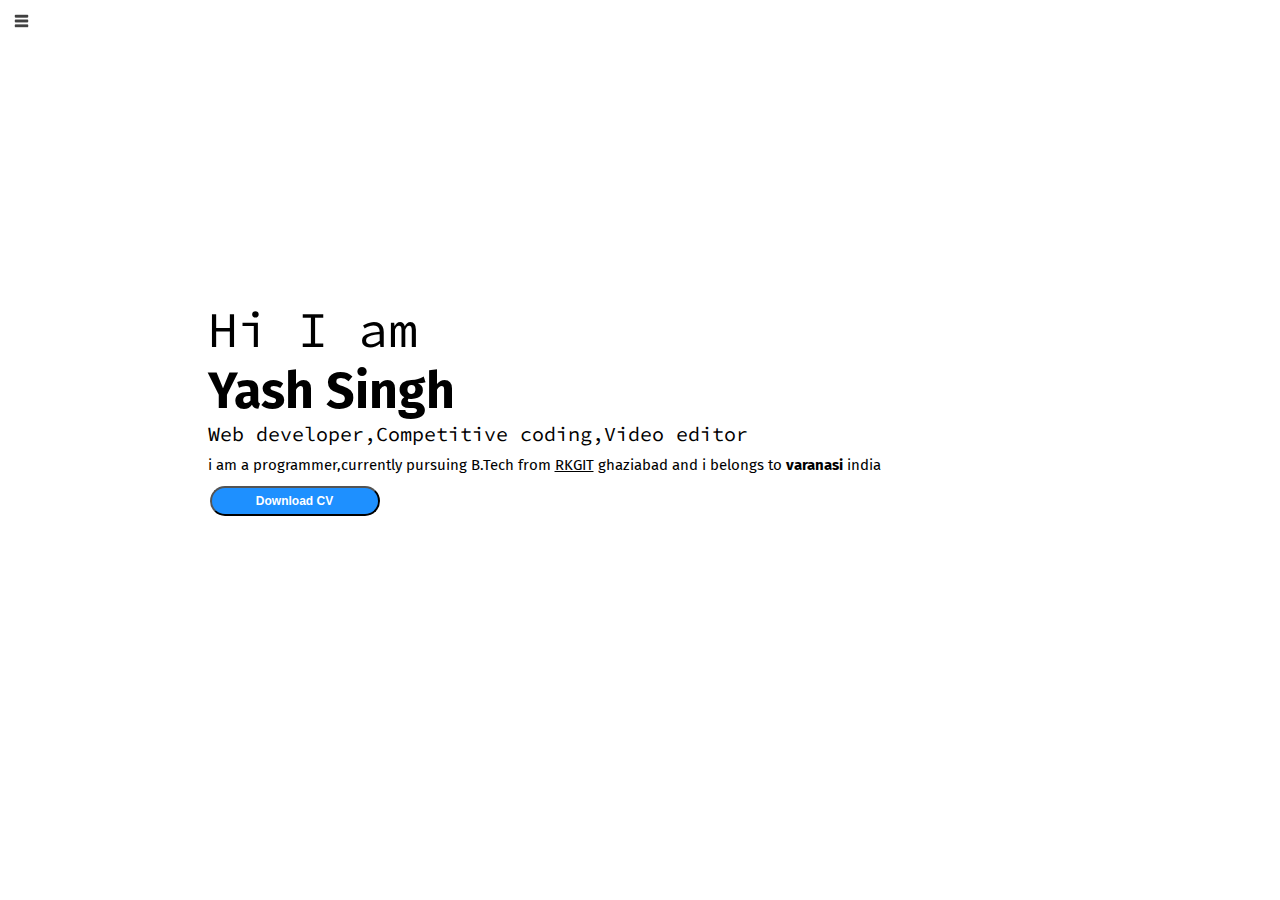
<file: projects/Basic portfolio/index.html>
<!DOCTYPE html>
<html lang="en">

<head>
    <meta charset="UTF-8">
    <meta http-equiv="X-UA-Compatible" content="IE=edge">
    <meta name="viewport" content="width=device-width, initial-scale=1.0">
    <title>yash portfolio</title>
    <link rel="stylesheet" href="style.css">
</head>

<body>
    <div class="container">
        <div class="sidebar sidebargo">
             <nav>
                <ul>
                    <li><a href="/">Home</a></li>
                    <li><a href="/intro.html">Intro</a></li>
                    <!-- <li><a href="/services.html">Services</a></li> -->
                    <li><a href="/blog.html">Blog</a></li>
                    <li><a href="/contact.html">Contact me</a></li>
                </ul>
            </nav>
        </div>
        <div class="main">
            <div class="hamburger">
                <img src="hamburg.png" alt="" class="ham" width="23px">
                <img src="cross.png" alt="" class="cross" width="23px">
            </div>
            <div class="infocontainer">
                <div class="devinfo">
                     <div class="hello">Hi I am</div>  
                     <div class="name">Yash Singh</div> 
                     <div class="about">Web developer,Competitive coding,Video editor</div>
                     <div class="moreabout">i am a programmer,currently pursuing B.Tech from <u>RKGIT</u> ghaziabad and i belongs to <b>varanasi</b> india</div>
                     <div class="buttons"></div>
                          <a href="cv.txt" target="_blank"><button class="cv">Download CV</button></a>
                </div>
                <div class="devpic">
                    <img src="yashpic.png" alt="yash pic">    
                </div>

            </div>
    </div>
    <script src="script.js"></script>
</body>

</html>
</file>
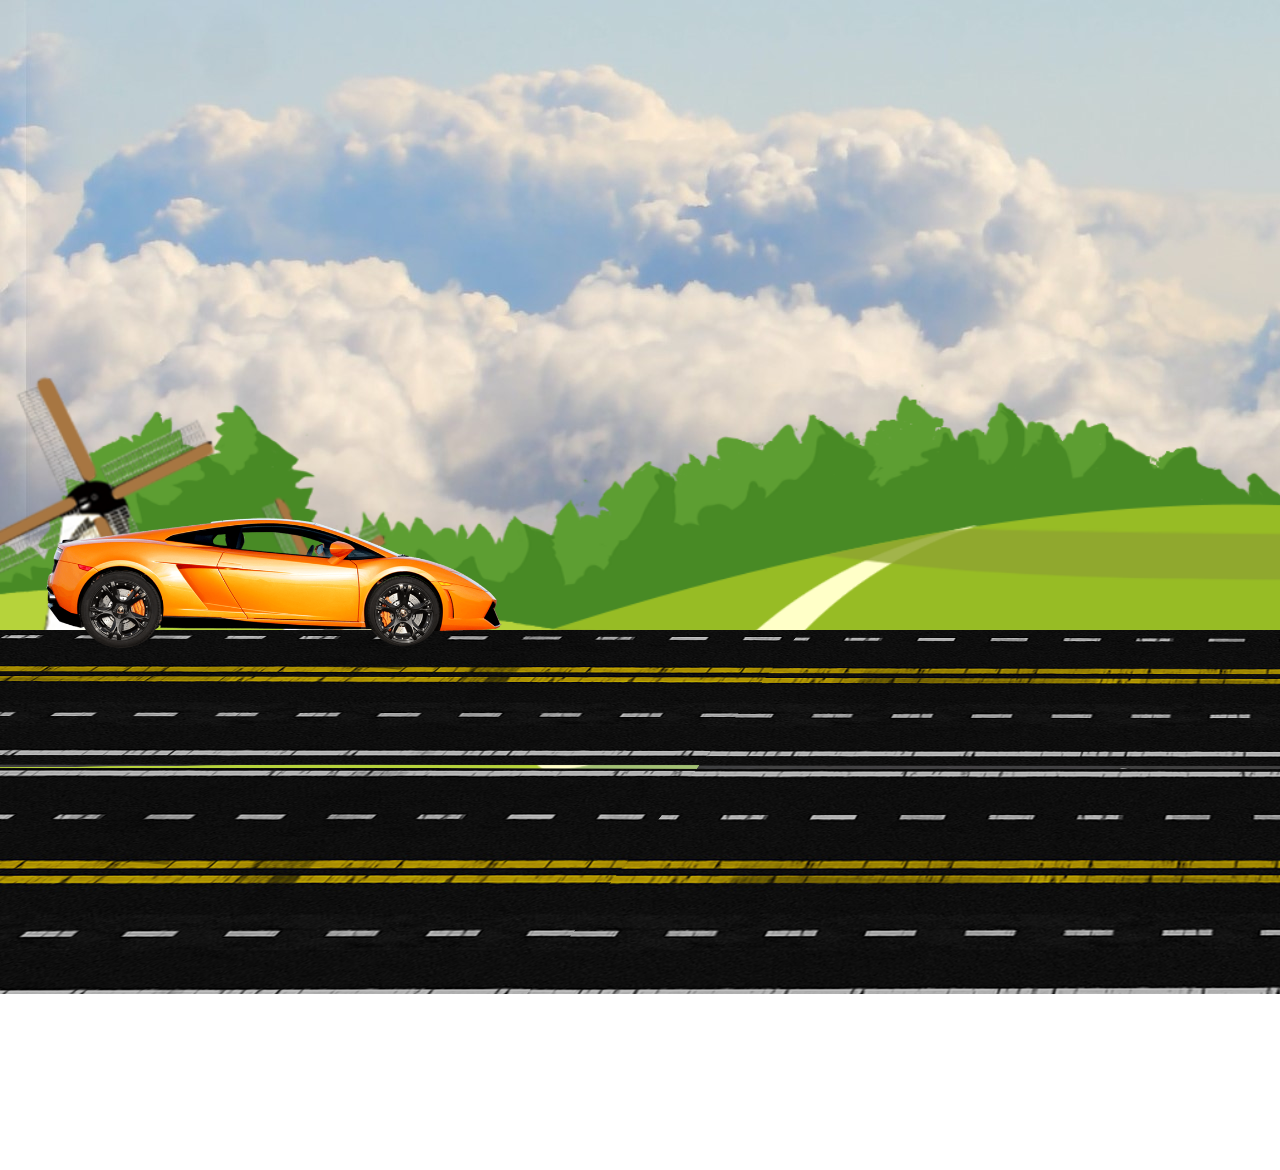
<file: projects/Car Aminated/index.html>
<!DOCTYPE html>
<html lang="en">
<head>
    <meta charset="UTF-8">
    <meta http-equiv="X-UA-Compatible" content="IE=edge">
    <meta name="viewport" content="width=device-width, initial-scale=1.0">
    <title>car animation</title>
    <link rel="stylesheet" href="style.css">
    <script src="script.js"></script>
</head>
<body>
    <div class="conatiner">
        <div class="sky">
            <div class="trees"></div>
            <div class="track"></div>
            <div class="car">
                <div class="wheel1">
                    <img src="car_wheel_left.png">
                </div>
                <div class="wheel2">
                    <img src="car_wheel_right.png">
                </div>
            </div>

        </div>
    </div>
</body>
</html>
</file>
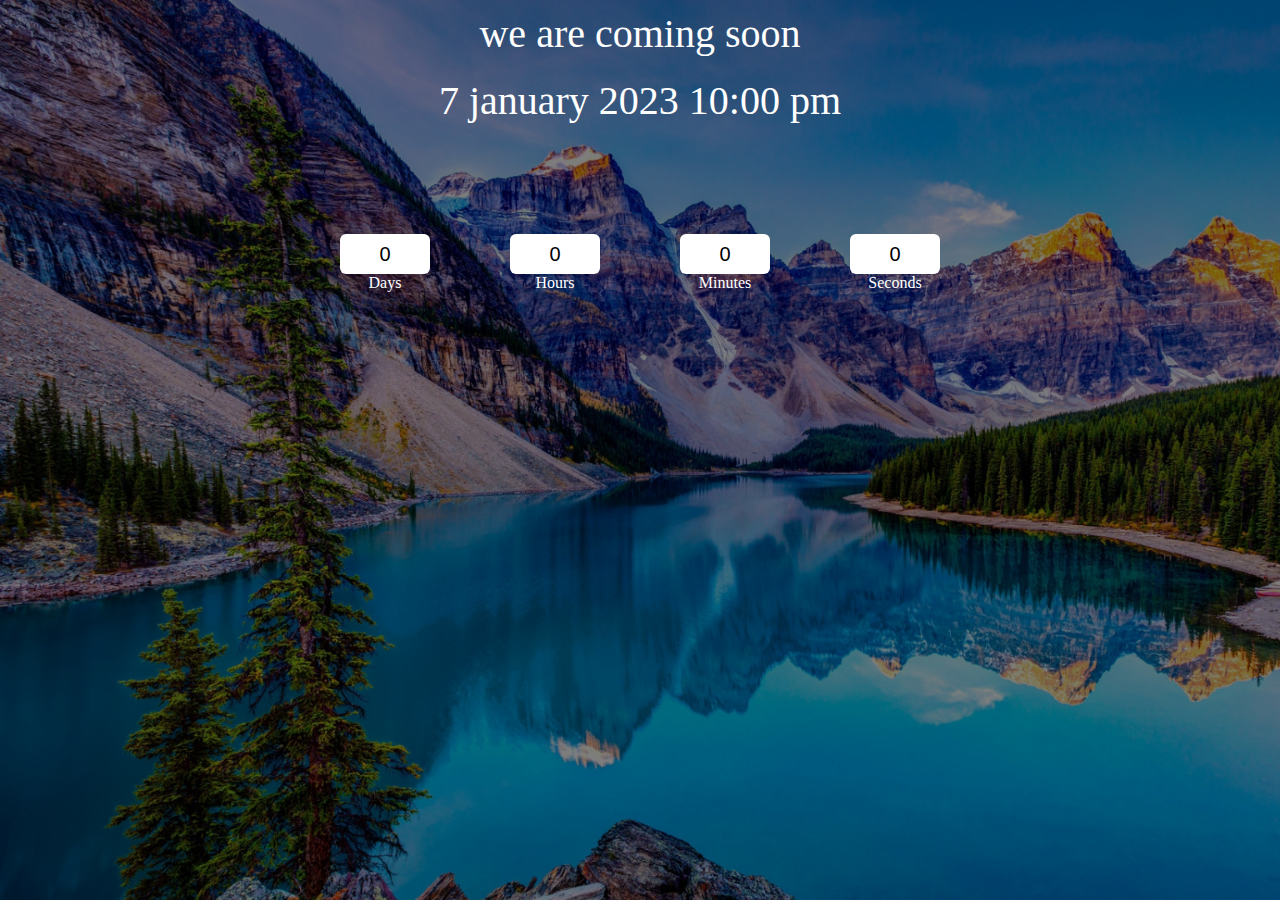
<file: projects/countdown timer/index.html>
<!DOCTYPE html>
<html lang="en">
<head>
    <meta charset="UTF-8">
    <meta http-equiv="X-UA-Compatible" content="IE=edge">
    <meta name="viewport" content="width=device-width, initial-scale=1.0">
    <title>Document</title>
    <link rel="stylesheet" href="style.css">
</head>
<body>
    <div class="main">
        <div class="overlay">
            <div class="title">we are coming soon</div>
            <div class="title" id="enddate"></div>
            <div class="col">
                <div>
                    <input type="text" readonly  value="0">
                    <label for="">Days</label>       
                </div>
                <div>
 
                    <input type="text" readonly value="0">
                    <label for="">Hours</label>
                </div>
                <div>

                    <input type="text" readonly value="0">
                    <label for="">Minutes</label>
                </div>
                <div>

                    <input type="text" readonly value="0">
                    <label for="">Seconds</label>
                </div>
                
            </div>
        </div>
    </div>
    <script src="script.js">
        </script>
</body>
</html>
</file>
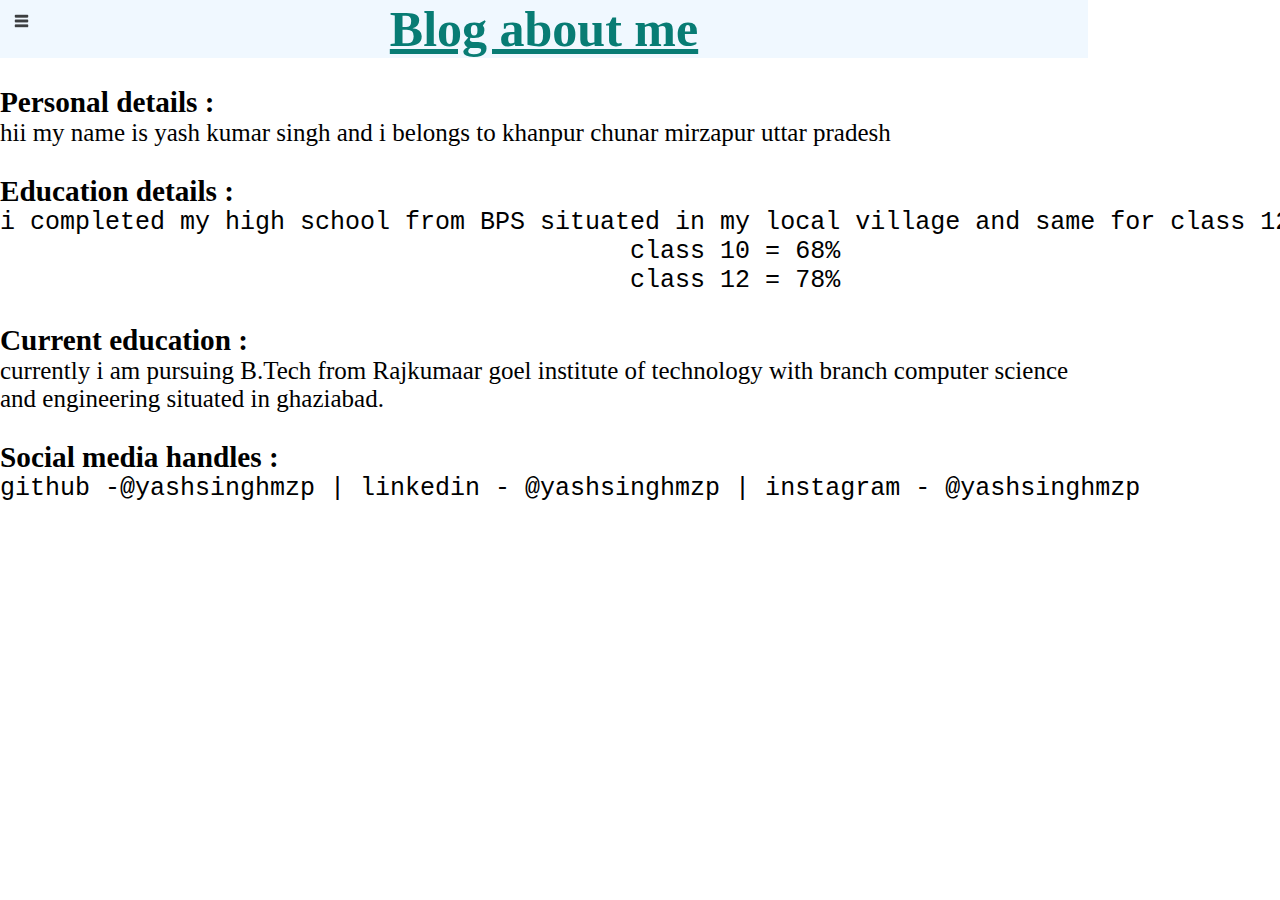
<file: projects/Basic portfolio/blog.html>
<!DOCTYPE html>
<html lang="en">

<head>
    <meta charset="UTF-8">
    <meta http-equiv="X-UA-Compatible" content="IE=edge">
    <meta name="viewport" content="width=device-width, initial-scale=1.0">
    <title>yash portfolio</title>
    <link rel="stylesheet" href="style.css">
   
</head>

<body>
    <div class="container">
        <div class="sidebar sidebargo">
            
            <nav>
                <ul>
                    <li><a href="/">Home</a></li>
                    <li><a href="/intro.html">Intro</a></li>
                    <li><a href="/services.html">Services</a></li>
                    <li><a href="/blog.html">Blog</a></li>
                    <li><a href="/contact.html">Contact me</a></li>
                </ul>
            </nav>
        </div>
        <div class="main">
            <div class="hamburger">
                <img src="hamburg.png" alt="" class="ham" width="23px">
                <img src="cross.png" alt="" class="cross" width="23px">
            </div>
            <div class="blockcontainer" style="font-size: 25px;">
                <h1 style="text-align: center; color: rgb(8, 124, 116); background-color: aliceblue;"><b><u>Blog about me</u></b></h1>
                <div class="blogitem"><br>
                    
                        <h3>Personal details : </h3>
                          <p>hii my name is yash kumar singh and i belongs to khanpur chunar mirzapur uttar pradesh</p>
                          <br>
                        <h3>Education details : </h3>  
                            <pre>i completed my high school from BPS situated in my local village and same for class 12
                                          class 10 = 68%
                                          class 12 = 78%
                                        </pre>
                        <h3>Current education : </h3>      
                            <p>currently i am pursuing B.Tech from Rajkumaar goel institute of technology with branch computer science and engineering 
                                situated in ghaziabad.
                            </p>   <br>
                        <h3>Social media handles : </h3>
                        <pre>github -@yashsinghmzp | linkedin - @yashsinghmzp | instagram - @yashsinghmzp </pre>
                             
                             
                             
                                 
                                          
                            
                   
                </div>
                                
    </div>
    <script src="script.js"></script>
</body>

</html>
</file>
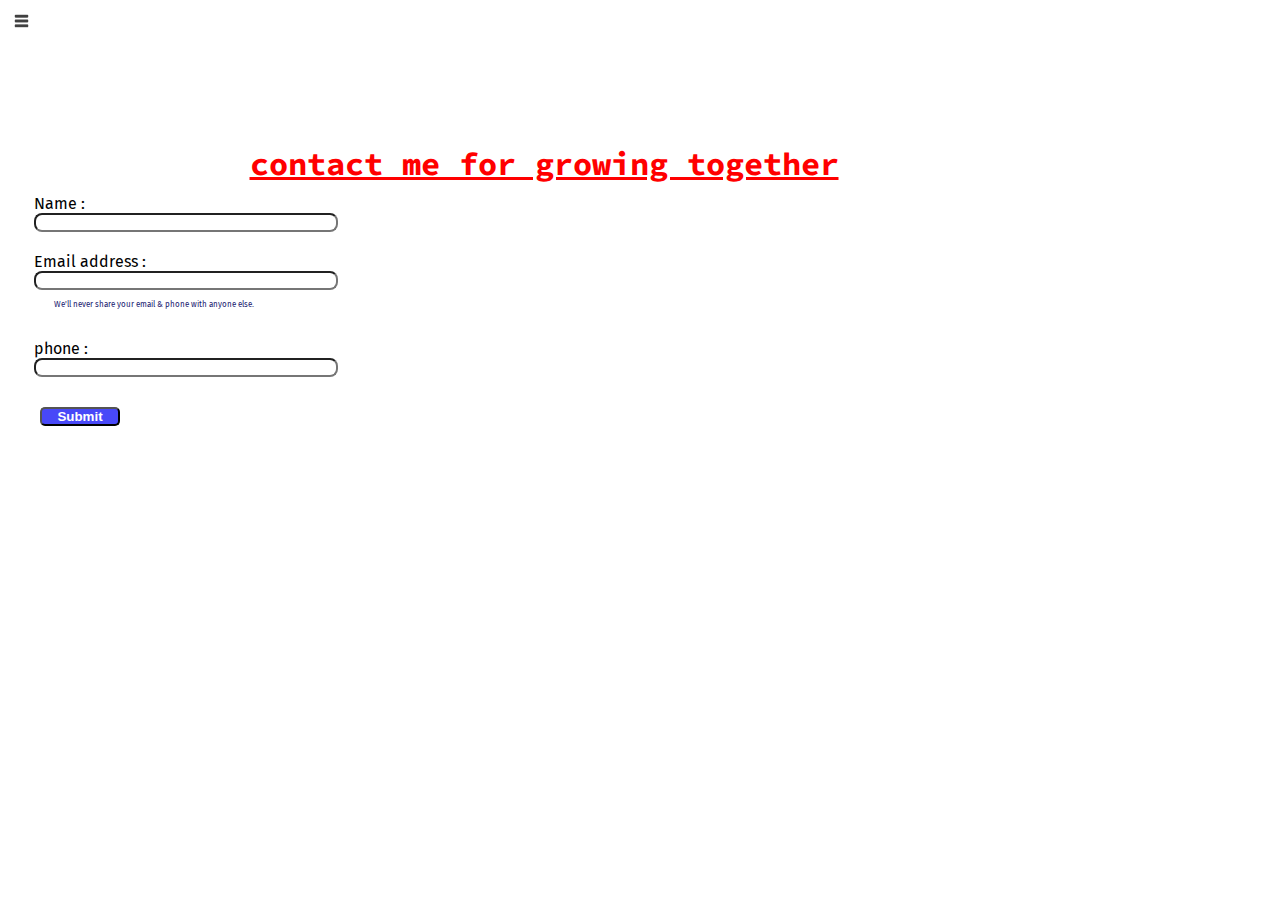
<file: projects/Basic portfolio/contact.html>
<!DOCTYPE html>
<html lang="en">

<head>
    <meta charset="UTF-8">
    <meta http-equiv="X-UA-Compatible" content="IE=edge">
    <meta name="viewport" content="width=device-width, initial-scale=1.0">
    <title>yash portfolio</title>
    <link rel="stylesheet" href="style.css">
</head>

<body>
    <div class="container">
        <div class="sidebar sidebargo">
            
            <nav>
                <ul>
                    <li><a href="/">Home</a></li>
                    <li><a href="/intro.html">Intro</a></li>
                    <li><a href="/services.html">Services</a></li>
                    <li><a href="/blog.html">Blog</a></li>
                    <li><a href="/contact.html">Contact me</a></li>
                </ul>
            </nav>
        </div>
        <div class="main">
            <div class="hamburger">
                <img src="hamburg.png" alt="" class="ham" width="23px">
                <img src="cross.png" alt="" class="cross" width="23px">
            </div>
            <div class="contactform">
                <h1><u>contact me for growing together</u></h1>
                <form>
                    <div>
                    Name : <input type="name" class="namebox">
                    </div>
                    <div class="mb-3">
                      <label for="clientemail" class="form-label">Email address : </label>
                      <input type="email" class="form-control" id="clientemail" aria-describedby="emailHelp">
                      <div id="message" class="form-text">We'll never share your email & phone with anyone else.</div>
                    </div>
                    <div class="mb-3">
                      <label for="clientphone" class="form-label">phone : </label>
                      <input type="phone" class="form-control" id="clientphone">
                    </div>
                   </div>
                   
                    <button type="submit" class="btn">Submit</button>
                    
                  </form>
            </div>
    </div>
    <script src="script.js"></script>
</body>

</html>
</file>
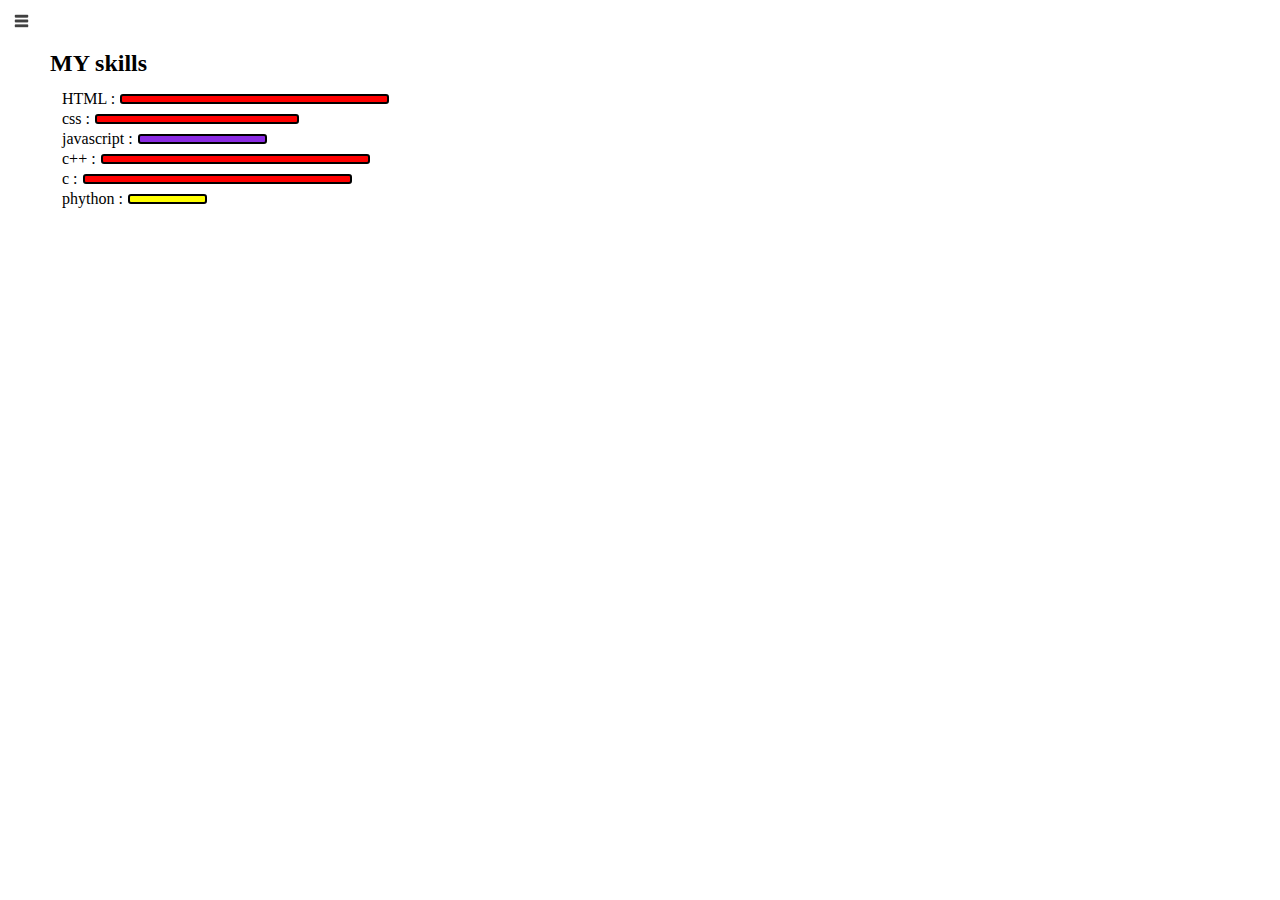
<file: projects/Basic portfolio/intro.html>
<!DOCTYPE html>
<html lang="en">

<head>
    <meta charset="UTF-8">
    <meta http-equiv="X-UA-Compatible" content="IE=edge">
    <meta name="viewport" content="width=device-width, initial-scale=1.0">
    <title>yash portfolio</title>
    <link rel="stylesheet" href="style.css">
</head>

<body>
    <div class="container">
        <div class="sidebar sidebargo">
            
            <nav>
                <ul>
                    <li><a href="/">Home</a></li>
                    <li><a href="/intro.html">Intro</a></li>
                    <li><a href="/services.html">Services</a></li>
                    <li><a href="/blog.html">Blog</a></li>
                    <li><a href="/contact.html">Contact me</a></li>
                </ul>
            </nav>
        </div>
        <div class="main">
            <div class="hamburger">
                <img src="hamburg.png" alt="" class="ham" width="23px">
                <img src="cross.png" alt="" class="cross" width="23px">
            </div>
                <div class="intro">
                    <h2>MY skills</h2>
                    <div class="skillcontainer">
                      <div class="skillitem" style="display: flex; align-items: center;"> HTML : <div class="skill hundred"></div></div>
                      <div class="skillitem" style="display: flex; align-items: center;"> css : <div class="skill t75"></div></div>
                       <div class="skillitem" style="display: flex; align-items: center;">javascript : <div class="skill fifty"></div></div>
                      <div class="skillitem" style="display: flex; align-items: center;"> c++ : <div class="skill hundred"></div></div>
                      <div class="skillitem" style="display: flex; align-items: center;"> c : <div class="skill hundred"></div></div>
                      <div class="skillitem" style="display: flex; align-items: center;"> phython : <div class="skill t5"></div></div>
                        
                      
                    </div>

            </div>
    </div>
    <script src="script.js"></script>
</body>

</html>
</file>
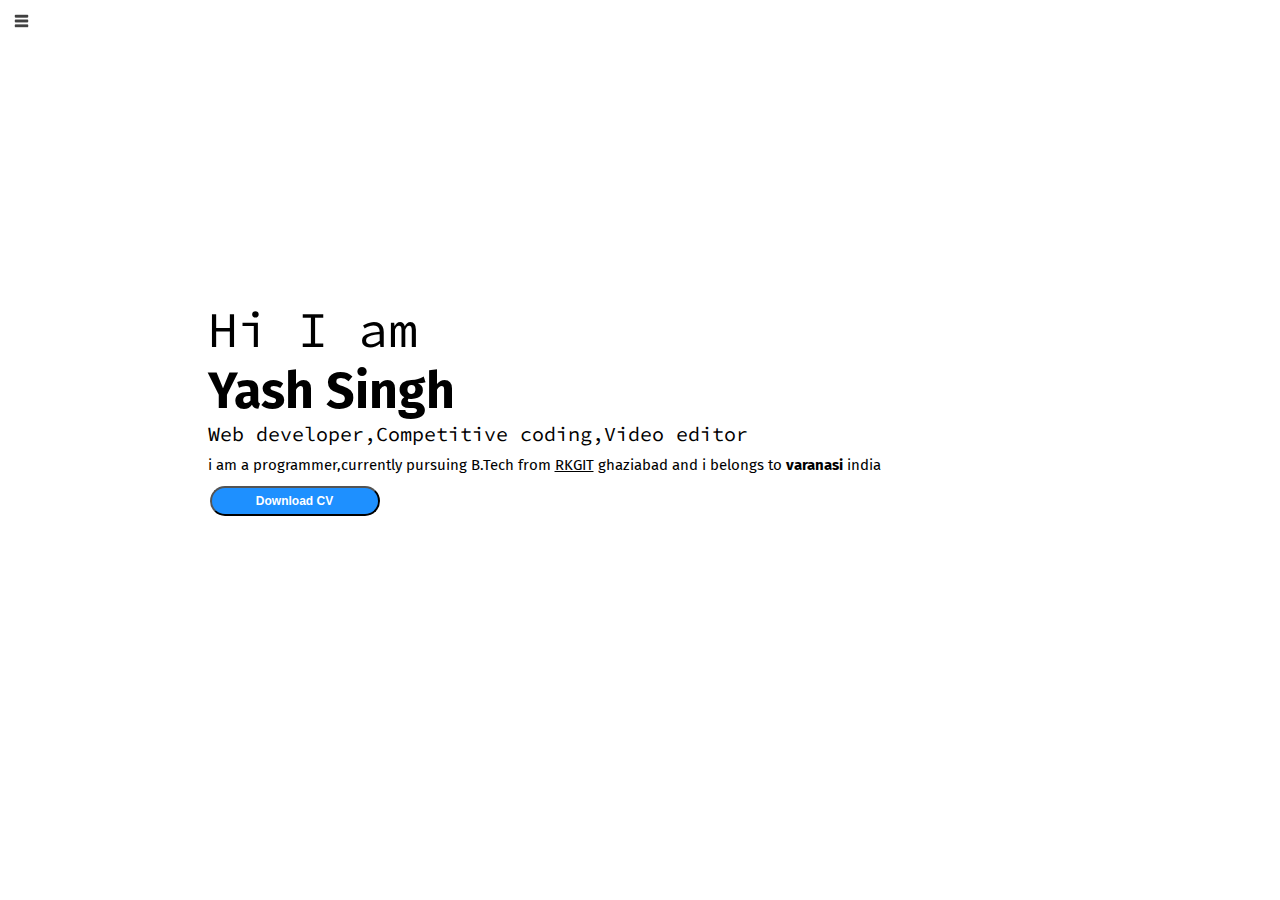
<file: projects/Basic portfolio/services.html>
<!DOCTYPE html>
<html lang="en">

<head>
    <meta charset="UTF-8">
    <meta http-equiv="X-UA-Compatible" content="IE=edge">
    <meta name="viewport" content="width=device-width, initial-scale=1.0">
    <title>yash portfolio</title>
    <link rel="stylesheet" href="style.css">
</head>

<body>
    <div class="container">
        <div class="sidebar sidebargo">
            
            <nav>
                <ul>
                    <li><a href="/">Home</a></li>
                    <li><a href="/intro.html">Intro</a></li>
                    <li><a href="/services.html">Services</a></li>
                    <li><a href="/blog.html">Blog</a></li>
                    <li><a href="/contact.html">Contact me</a></li>
                </ul>
            </nav>
        </div>
        <div class="main">
            <div class="hamburger">
                <img src="hamburg.png" alt="" class="ham" width="23px">
                <img src="cross.png" alt="" class="cross" width="23px">
            </div>
            <div class="infocontainer">
                <div class="devinfo">
                     <div class="hello">Hi I am</div>  
                     <div class="name">Yash Singh</div> 
                     <div class="about">Web developer,Competitive coding,Video editor</div>
                     <div class="moreabout">i am a programmer,currently pursuing B.Tech from <u>RKGIT</u> ghaziabad and i belongs to <b>varanasi</b> india</div>
                     <div class="buttons"></div>
                          <button class="cv">Download CV</button>
                </div>
                <div class="devpic">
                    <img src="yashpic.png" alt="yash pic">    
                </div>

            </div>
    </div>
    <script src="script.js"></script>
</body>

</html>
</file>
<file: projects/Basic portfolio/style.css>
@import url('https://fonts.googleapis.com/css2?family=Fira+Sans:wght@500&display=swap');
@import url('https://fonts.googleapis.com/css2?family=Fira+Sans:wght@500&family=Source+Code+Pro:wght@300&display=swap');
*{
    margin: 0;
    padding: 0;
}
body{
    overflow: hidden;
}
.sidebar{
    background-color: rgb(176, 169, 169);
    /* width: 434px; */
    font-family: 'Fira Sans', sans-serif;
    height: 100vh;
    transition: transform 0.3s ease-in;
    position: absolute;
    
}
.sidebar nav{
    padding: 30px;
}
.sidebar nav li{
    list-style: none;
    font-size: 30px;
    padding: 33px;
}
.sidebar nav li a{
        text-decoration: none;
        color: black;
}
.main{
    /* background-color: yellow; */
    width: 85vw;
}
.container{
    display: flex;
}
.infocontainer{
    /* background-color: rgb(155, 27, 87); */
    height: 58vh;
    width: 80vw;
    margin: 147px auto;
    display: flex;
    justify-content: space-around;
}
.devpic img{
    height: 58vh;
   
}
.devinfo{
    display: flex;
    flex-direction: column;
    justify-content: center;
    font-family: 'Source Code Pro', monospace;
}
.hello{
    font-size: 50px;
}
.name{
    font-size: 50px;
    font-weight: bold;
    font-family: 'Fira Sans', sans-serif;
    
}
.about{
    font-size: 20px;
}
.moreabout{
    font-size: 15px;
    font-family: 'Fira Sans', sans-serif;
    margin-top: 10px;

}
.cv{
    width: 170px;
    
}

.buttons{
    padding: 5px;
}
.cv{
       padding: 6px;
       border-radius: 22px;
       color: white;
       background-color: dodgerblue;
       font-weight: bold;
       font-size: 12px;
       margin: 0 3px;
       cursor: pointer;
       margin: 2px;
   
}
.cv:hover{
    color: dodgerblue;
    background-color: white;
}

.contactform{
    font-family: 'Fira Sans', sans-serif;
    padding: 0 34px;
    padding-top: 144px;
}
.contactform h1{
    font-family: 'Source Code Pro', monospace;
    text-align: center;
    color: red;
    font-weight: bold;
   
}
.namebox{
    width: 300px;
    border-radius: 8px;
}
.contactform form div{
    padding: 10px 0px;
    display: flex;
    flex-direction: column;
}
.form-text{
    font-size: 8px;
    color: midnightblue;
    margin-left: 20px;
}
.form-control{
    width: 300px;
    border-radius: 8px;
}
.btn{
    margin-left: 40px;
    margin-top: 20px;
    width: 80px;
    border-radius: 5px;
    color: white;
    background-color: rgb(72, 72, 248);
    font-weight: bold;

}
.btn:hover{
    background-color: white;
    color: blue;
    cursor: pointer;
}
.intro{
    margin: 50px;
    /* padding: 50px; */
}
.intro h1{
    font-family: 'Fira Sans', sans-serif;
    margin: 0 12px;
}
.intro p{
    font-family: 'Source Code Pro', monospace;
    margin: 12px;
}
.skill{
    width: 265px;
    height: 6px;
    background-color: red;
    border: 2px solid black;
    border-radius: 3px;
    margin: 5px;
}
.skillcontainer{
    padding: 12px;
}
.hundred{
    width: 265px;
}
.t75{
    width: 200px;
}
.fifty{
    width: 125px;
    background-color: blueviolet;
}
.t5{
    width: 75px;
    background-color: yellow;
}
 @media (max-width: 1415px){
 .devpic{
    display: none;
  }
} 
.hamburger{
    cursor: pointer;
    position: absolute;
    top: 10px;
    left: 10px;
}
.cross{
    margin-left: 230px;
    margin-top: 4px;
}
.sidebargo{
    transform: translate(-443px,0px);
    position: absolute;
}
</file>
<file: projects/Car Aminated/style.css>
*{
    margin: 0;
    padding: 0;
}
body{
    overflow: hidden;
    animation: shake linear 3s infinite;
}
.sky{
    height: 100vh;
    width: 100vw;
    background-image: url(background.jpg);
    position: absolute;
    background-repeat: no-repeat;
    
}
.trees{
    height: 100vh;
    width: 100%;
    background-image: url(trees.png);
    background-size: cover;
    position: absolute;
    top: -100px;
}
.track{
    height: 60vh;
    width: 800vw;
    background-image: url(track.png);
    position: absolute;
    top: 70vh;
    background-repeat: repeat-x;
    animation: carmove linear 4s infinite;
}
.car{
    height: 160px;
    width: 600px;
    background-image: url(car_body.png);
    background-size: contain;
    background-repeat: no-repeat;
    position: absolute;
    top: 55vh;
    animation: shake linear .6s infinite;
}

.wheel1 img{
        width: 102px;
        position: absolute;
        top: 63px;
        left: 70px;
        animation: wheelrotation linear .1s infinite;
}

.wheel2 img{
    width: 101px;
    position: absolute;
    top: 65px;
    left: 354px;
    animation: wheelrotation linear .1s infinite;
    
}

@keyframes wheelrotation
{
    100%{
        transform: rotate(360deg);
    }
}
@keyframes carmove
{
    100%{
        transform: translatex(-500vw);
    }
}
@keyframes shake
{
    0%{
        transform: translateY(-5px);
    }
    50%{
        transform: translateY(5px);
    }
    100%{
        transform: translateY(-5px);
    }
}
</file>
<file: projects/countdown timer/style.css>
*{
    margin: 0;
    padding: 0;
    box-sizing: border-box;
}
.main{
    width: 100%;
    height: 100vh;
    background-image: url("image.jpg");
    background-size: cover;
    /* background-repeat: no-repeat; */
}
.overlay{
    width: 100%;
    height: 100%;
    background-color: rgba(0, 0, 0, 0.5);
    display: flex;
    flex-direction: column;
    align-items: center;
    color: white;
    
}
.title{
    margin: 10px;
    color: white;
    font-size: 2.5rem;
    
}
.col{
    margin: 100px;
    width: 1000px;
    
    display: flex;
    text-align: center;
    justify-content: center;
}
input{
    width: 90px;
    height: 40px;
    display: block;
    margin: 0px 40px;
   border-color: transparent;
    border-radius: 6px;
    text-align: center;
    font-size: 20px;
}
</file>
